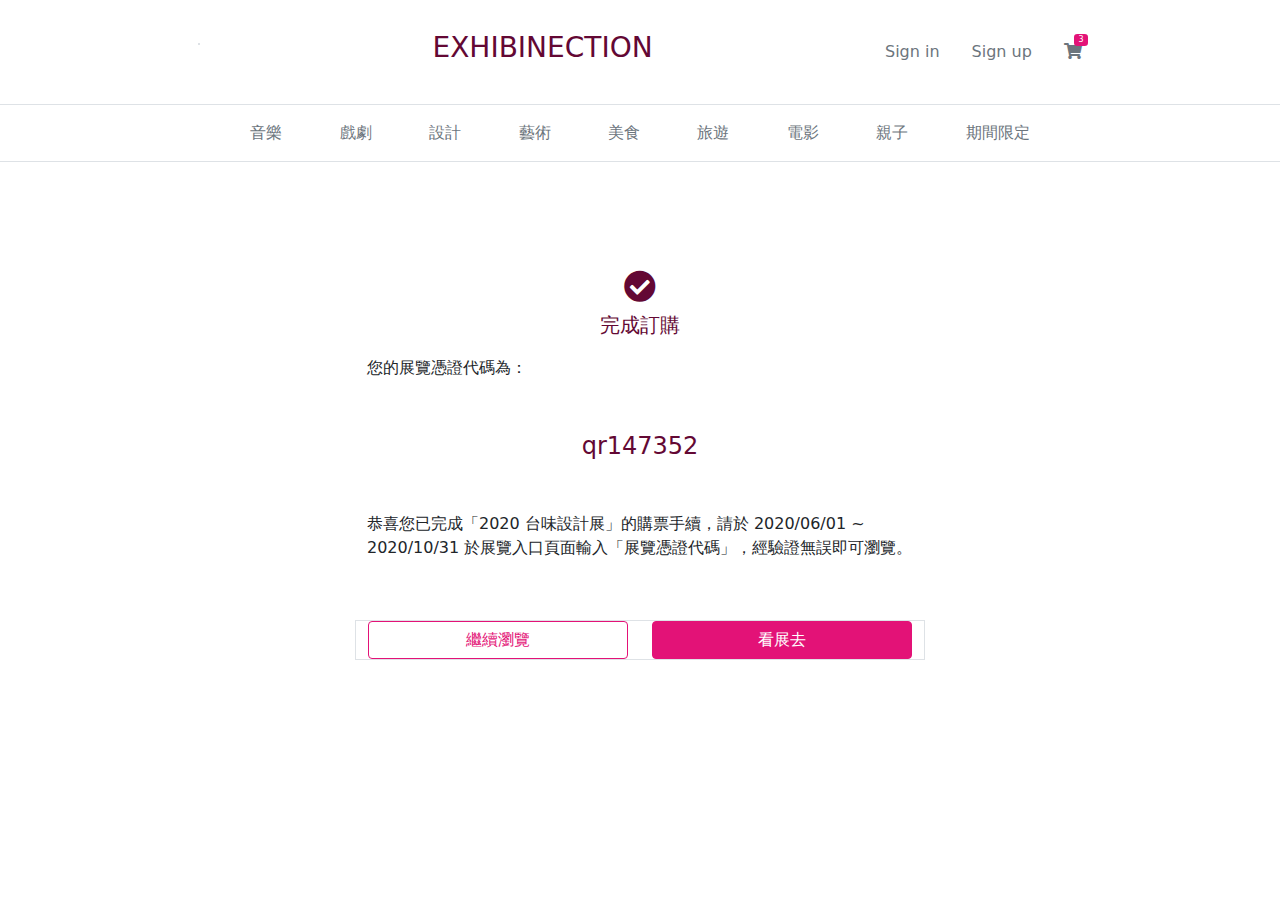
<file: productlist4.html>
<!DOCTYPE html>
<html lang="en">
<head>
    <meta charset="UTF-8">
    <meta http-equiv="X-UA-Compatible" content="IE=edge">
    <meta name="viewport" content="width=device-width, initial-scale=1.0">
    <link rel="stylesheet" href="https://cdnjs.cloudflare.com/ajax/libs/font-awesome/5.13.0/css/all.min.css" />
    <link rel="stylesheet" href="./assets/style/all.css">
    <title>訂購頁面</title>
</head>
<body>
    <div class="container d-flex align-items-center justify-content-around py-4">
        <p class="border"></p>
        <h1 class="text-primary h3 setting"><a href="./index.html" class="text-primary">EXHIBINECTION</a></h1>
        <ul class="list-unstyled d-flex logic mt-3">
          <li class="me-5 d-none d-md-block"><a href="#" class="h6">Sign in</a></li>
          <li class="me-5 d-none d-md-block"><a href="#" class="h6">Sign up</a></li>
          <li class="numpos">
            <a href="order1.html"><i class="fas fa-shopping-cart"></i></a>
            <p class="bg-info text-white w-75">3</p>
          </li>
        </ul>
      </div>
      <div class="menu border-bottom border-top mb-7">
        <div class="container d-flex justify-content-center">
          <ul class="list-unstyled w-75 mt-3 d-flex justify-content-around">
            <li class="d-none d-md-block"><a href="design.html">音樂</a></li>
            <li class="d-none d-md-block"><a href="design.html">戲劇</a></li>
            <li><a href="design.html">設計</a></li>
            <li><a href="design.html">藝術</a></li>
            <li><a href="design.html">美食</a></li>
            <li class="d-none d-md-block"><a href="design.html">旅遊</a></li>
            <li class="d-none d-md-block"><a href="design.html">電影</a></li>
            <li class="d-none d-md-block"><a href="design.html">親子</a></li>
            <li><a href="design.html">期間限定</a></li>
          </ul>
        </div>
      </div>
    <div class="container py-6">
        <div class="row">
            <div class="col-md-3"></div>
            <div class="col-md-6">
                <div class="successOrder text-center">
                    <i class="fas fa-check-circle fa-2x text-primary mb-2"></i>
                    <p class="fs-5 text-primary">完成訂購</p>
                </div>
                <p class="mb-6">您的展覽憑證代碼為：</p>
                <p class="text-center fs-4 text-primary mb-6">qr147352</p>
                <p class="mb-7">恭喜您已完成「2020 台味設計展」的購票手續，請於 2020/06/01 ~ 2020/10/31 於展覽入口頁面輸入「展覽憑證代碼」，經驗證無誤即可瀏覽。</p>
                <div class="orderCheck row border">
                    <div class="col-6">
                        <a href="index.html" class="btn btn-outline-info w-100">繼續瀏覽</a>
                    </div>
                    <div class="col-6">
                        <a href="index.html" class="btn btn-info w-100">看展去</a>
                    </div>
                    <!-- <a href="#" class="btn btn-outline-info w-50">繼續瀏覽</a> -->
                    <!-- <a href="#" class="btn btn-info w-50">看展去</a> -->
                </div>
            </div>
            <div class="col-md-3"></div>
        </div>
    </div>
</body>
</html>
</file>
